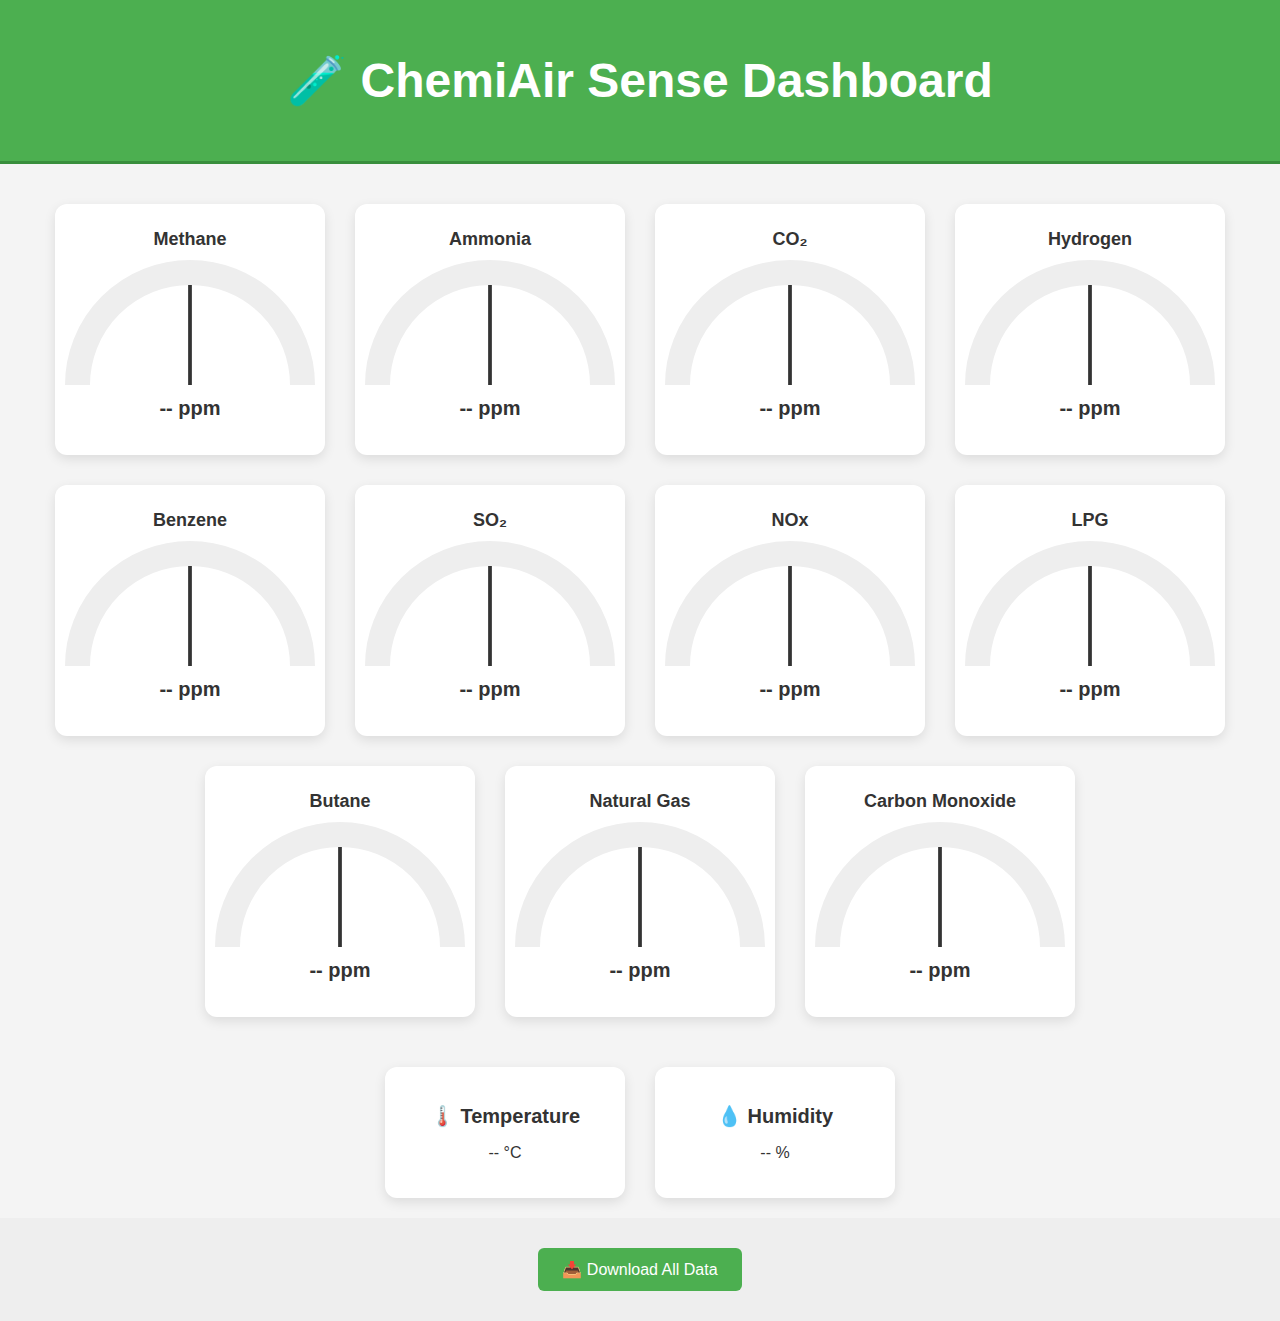
<file: index (2).html>
<!DOCTYPE html>
<html lang="en">
<head>
  <meta charset="UTF-8" />
  <meta name="viewport" content="width=device-width, initial-scale=1.0" />
  <title>Air Quality Monitoring - SVG Gauges</title>
  <link rel="stylesheet" href="style.css" />
</head>
<body>
  <header><h1>🧪 ChemiAir Sense Dashboard</h1></header>
  <main>
    <div class="gauge-grid">

    <a href="gas-detail.html?gas=methane" class="svg-gauge-container">
      <h2>Methane</h2>
      <svg viewBox="0 0 200 100" class="svg-gauge">
        <path d="M10 100 A90 90 0 0 1 190 100" stroke="#eee" stroke-width="20" fill="none"/>
        <path id="arc-methane" d="M10 100 A90 90 0 0 1 190 100" fill="none" stroke="green" stroke-width="20" stroke-dasharray="0 283" />
        <line id="pointer-methane" x1="100" y1="100" x2="100" y2="20" stroke="#333" stroke-width="3" />
      </svg>
      <p class="reading-text"><span id="value-methane">--</span> ppm</p>
    </a>
    

    <a href="gas-detail.html?gas=ammonia" class="svg-gauge-container">
      <h2>Ammonia</h2>
      <svg viewBox="0 0 200 100" class="svg-gauge">
        <path d="M10 100 A90 90 0 0 1 190 100" stroke="#eee" stroke-width="20" fill="none"/>
        <path id="arc-ammonia" d="M10 100 A90 90 0 0 1 190 100" fill="none" stroke="green" stroke-width="20" stroke-dasharray="0 283" />
        <line id="pointer-ammonia" x1="100" y1="100" x2="100" y2="20" stroke="#333" stroke-width="3" />
      </svg>
      <p class="reading-text"><span id="value-ammonia">--</span> ppm</p>
    </a>
    

    <a href="gas-detail.html?gas=co2" class="svg-gauge-container">
      <h2>CO₂</h2>
      <svg viewBox="0 0 200 100" class="svg-gauge">
        <path d="M10 100 A90 90 0 0 1 190 100" stroke="#eee" stroke-width="20" fill="none"/>
        <path id="arc-co2" d="M10 100 A90 90 0 0 1 190 100" fill="none" stroke="green" stroke-width="20" stroke-dasharray="0 283" />
        <line id="pointer-co2" x1="100" y1="100" x2="100" y2="20" stroke="#333" stroke-width="3" />
      </svg>
      <p class="reading-text"><span id="value-co2">--</span> ppm</p>
    </a>
    

    <a href="gas-detail.html?gas=hydrogen" class="svg-gauge-container">
      <h2>Hydrogen</h2>
      <svg viewBox="0 0 200 100" class="svg-gauge">
        <path d="M10 100 A90 90 0 0 1 190 100" stroke="#eee" stroke-width="20" fill="none"/>
        <path id="arc-hydrogen" d="M10 100 A90 90 0 0 1 190 100" fill="none" stroke="green" stroke-width="20" stroke-dasharray="0 283" />
        <line id="pointer-hydrogen" x1="100" y1="100" x2="100" y2="20" stroke="#333" stroke-width="3" />
      </svg>
      <p class="reading-text"><span id="value-hydrogen">--</span> ppm</p>
    </a>
    

    <a href="gas-detail.html?gas=benzene" class="svg-gauge-container">
      <h2>Benzene</h2>
      <svg viewBox="0 0 200 100" class="svg-gauge">
        <path d="M10 100 A90 90 0 0 1 190 100" stroke="#eee" stroke-width="20" fill="none"/>
        <path id="arc-benzene" d="M10 100 A90 90 0 0 1 190 100" fill="none" stroke="green" stroke-width="20" stroke-dasharray="0 283" />
        <line id="pointer-benzene" x1="100" y1="100" x2="100" y2="20" stroke="#333" stroke-width="3" />
      </svg>
      <p class="reading-text"><span id="value-benzene">--</span> ppm</p>
    </a>
    

    <a href="gas-detail.html?gas=so2" class="svg-gauge-container">
      <h2>SO₂</h2>
      <svg viewBox="0 0 200 100" class="svg-gauge">
        <path d="M10 100 A90 90 0 0 1 190 100" stroke="#eee" stroke-width="20" fill="none"/>
        <path id="arc-so2" d="M10 100 A90 90 0 0 1 190 100" fill="none" stroke="green" stroke-width="20" stroke-dasharray="0 283" />
        <line id="pointer-so2" x1="100" y1="100" x2="100" y2="20" stroke="#333" stroke-width="3" />
      </svg>
      <p class="reading-text"><span id="value-so2">--</span> ppm</p>
    </a>
    

    <a href="gas-detail.html?gas=nox" class="svg-gauge-container">
      <h2>NOx</h2>
      <svg viewBox="0 0 200 100" class="svg-gauge">
        <path d="M10 100 A90 90 0 0 1 190 100" stroke="#eee" stroke-width="20" fill="none"/>
        <path id="arc-nox" d="M10 100 A90 90 0 0 1 190 100" fill="none" stroke="green" stroke-width="20" stroke-dasharray="0 283" />
        <line id="pointer-nox" x1="100" y1="100" x2="100" y2="20" stroke="#333" stroke-width="3" />
      </svg>
      <p class="reading-text"><span id="value-nox">--</span> ppm</p>
    </a>
    

    <a href="gas-detail.html?gas=lpg" class="svg-gauge-container">
      <h2>LPG</h2>
      <svg viewBox="0 0 200 100" class="svg-gauge">
        <path d="M10 100 A90 90 0 0 1 190 100" stroke="#eee" stroke-width="20" fill="none"/>
        <path id="arc-lpg" d="M10 100 A90 90 0 0 1 190 100" fill="none" stroke="green" stroke-width="20" stroke-dasharray="0 283" />
        <line id="pointer-lpg" x1="100" y1="100" x2="100" y2="20" stroke="#333" stroke-width="3" />
      </svg>
      <p class="reading-text"><span id="value-lpg">--</span> ppm</p>
    </a>
    

    <a href="gas-detail.html?gas=butane" class="svg-gauge-container">
      <h2>Butane</h2>
      <svg viewBox="0 0 200 100" class="svg-gauge">
        <path d="M10 100 A90 90 0 0 1 190 100" stroke="#eee" stroke-width="20" fill="none"/>
        <path id="arc-butane" d="M10 100 A90 90 0 0 1 190 100" fill="none" stroke="green" stroke-width="20" stroke-dasharray="0 283" />
        <line id="pointer-butane" x1="100" y1="100" x2="100" y2="20" stroke="#333" stroke-width="3" />
      </svg>
      <p class="reading-text"><span id="value-butane">--</span> ppm</p>
    </a>
    

    <a href="gas-detail.html?gas=naturalgas" class="svg-gauge-container">
      <h2>Natural Gas</h2>
      <svg viewBox="0 0 200 100" class="svg-gauge">
        <path d="M10 100 A90 90 0 0 1 190 100" stroke="#eee" stroke-width="20" fill="none"/>
        <path id="arc-naturalgas" d="M10 100 A90 90 0 0 1 190 100" fill="none" stroke="green" stroke-width="20" stroke-dasharray="0 283" />
        <line id="pointer-naturalgas" x1="100" y1="100" x2="100" y2="20" stroke="#333" stroke-width="3" />
      </svg>
      <p class="reading-text"><span id="value-naturalgas">--</span> ppm</p>
    </a>
    

    <a href="gas-detail.html?gas=co" class="svg-gauge-container">
      <h2>Carbon Monoxide</h2>
      <svg viewBox="0 0 200 100" class="svg-gauge">
        <path d="M10 100 A90 90 0 0 1 190 100" stroke="#eee" stroke-width="20" fill="none"/>
        <path id="arc-co" d="M10 100 A90 90 0 0 1 190 100" fill="none" stroke="green" stroke-width="20" stroke-dasharray="0 283" />
        <line id="pointer-co" x1="100" y1="100" x2="100" y2="20" stroke="#333" stroke-width="3" />
      </svg>
      <p class="reading-text"><span id="value-co">--</span> ppm</p>
    </a>
    
</div>
    <div class="env-wrapper">
      <div class="env-box"><h2>🌡️ Temperature</h2><p id="temperature">-- °C</p></div>
      <div class="env-box"><h2>💧 Humidity</h2><p id="humidity">-- %</p></div>
    </div>
  </main>
  <footer><button id="download-btn">📥 Download All Data</button></footer>
  <script src="script.js"></script>
</body>
</html>
</file>
<file: style.css>
/* GENERAL PAGE STYLING */
body {
  font-family: 'Segoe UI', sans-serif;
  background-color: #f4f4f4;
  color: #333;
  margin: 0;
  padding: 0;
  text-align: center;
}

header {
  background-color: #4CAF50;
  color: white;
  padding: 20px 10px;
  font-size: 24px;
  border-bottom: 3px solid #388e3c;
}

header a {
  color: white;
  font-size: 14px;
  display: block;
  margin-top: 5px;
}

main {
  padding: 20px;
}

section h2 {
  font-size: 20px;
  margin-bottom: 10px;
  color: #2c3e50;
}

/* GAUGE GRID */
.gauge-grid {
  display: flex;
  flex-wrap: wrap;
  justify-content: center;
  gap: 30px;
  padding: 20px 10px;
}

/* SVG GAUGE BOX */
.svg-gauge-container {
  background: white;
  border-radius: 12px;
  width: 250px;
  padding: 15px 10px;
  box-shadow: 0 4px 12px rgba(0,0,0,0.1);
  text-align: center;
  transition: transform 0.3s ease;
  text-decoration: none;
  color: inherit;
}

.svg-gauge-container:hover {
  transform: scale(1.03);
}

.svg-gauge-container h2 {
  font-size: 18px;
  margin: 10px 0;
}

/* SVG GAUGE ELEMENTS */
.svg-gauge {
  width: 100%;
  height: auto;
}

.reading-text {
  font-size: 20px;
  font-weight: bold;
  margin-top: 8px;
}

svg path, svg line {
  transition: all 0.4s ease;
}

/* ENVIRONMENT BOXES */
.env-wrapper {
  display: flex;
  justify-content: center;
  gap: 30px;
  flex-wrap: wrap;
  margin-top: 30px;
}

.env-box {
  background: white;
  padding: 20px;
  border-radius: 12px;
  width: 200px;
  box-shadow: 0 4px 12px rgba(0,0,0,0.1);
}

.env-box h2 {
  font-size: 20px;
  margin-bottom: 10px;
}

/* FOOTER */
footer {
  padding: 30px 20px;
  background: #eee;
}

button {
  background-color: #4CAF50;
  color: white;
  padding: 12px 24px;
  font-size: 16px;
  border: none;
  border-radius: 6px;
  cursor: pointer;
  transition: background-color 0.3s ease;
}

button:hover {
  background-color: #45a049;
}

/* RESPONSIVE BEHAVIOR */
@media (max-width: 1024px) {
  .svg-gauge-container {
    width: 45%;
    margin-bottom: 20px;
  }
}

@media (max-width: 600px) {
  .gauge-grid {
    flex-direction: column;
    align-items: center;
  }

  .svg-gauge-container {
    width: 90%;
  }

  .env-box {
    width: 90%;
    margin-bottom: 20px;
  }

  header h1 {
    font-size: 20px;
  }

  section h2 {
    font-size: 18px;
  }

  .reading-text {
    font-size: 18px;
  }

  button {
    width: 90%;
    padding: 12px;
    font-size: 15px;
  }
}

/* DETAIL PAGE (gas-detail.html) */
.gas-info-section {
  display: flex;
  justify-content: space-around;
  flex-wrap: wrap;
  gap: 30px;
  padding: 30px;
  text-align: left;
}

.gas-description, .gas-ranges {
  background: white;
  padding: 20px;
  border-radius: 12px;
  width: 300px;
  box-shadow: 0 4px 12px rgba(0,0,0,0.1);
}

.gas-ranges ul {
  list-style: none;
  padding: 0;
  margin: 0;
}

.gas-ranges li {
  margin: 10px 0;
}

.gas-chart-section {
  margin: 30px auto;
  padding: 20px;
  max-width: 700px;
  background: white;
  border-radius: 12px;
  box-shadow: 0 4px 12px rgba(0,0,0,0.1);
}
</file>
